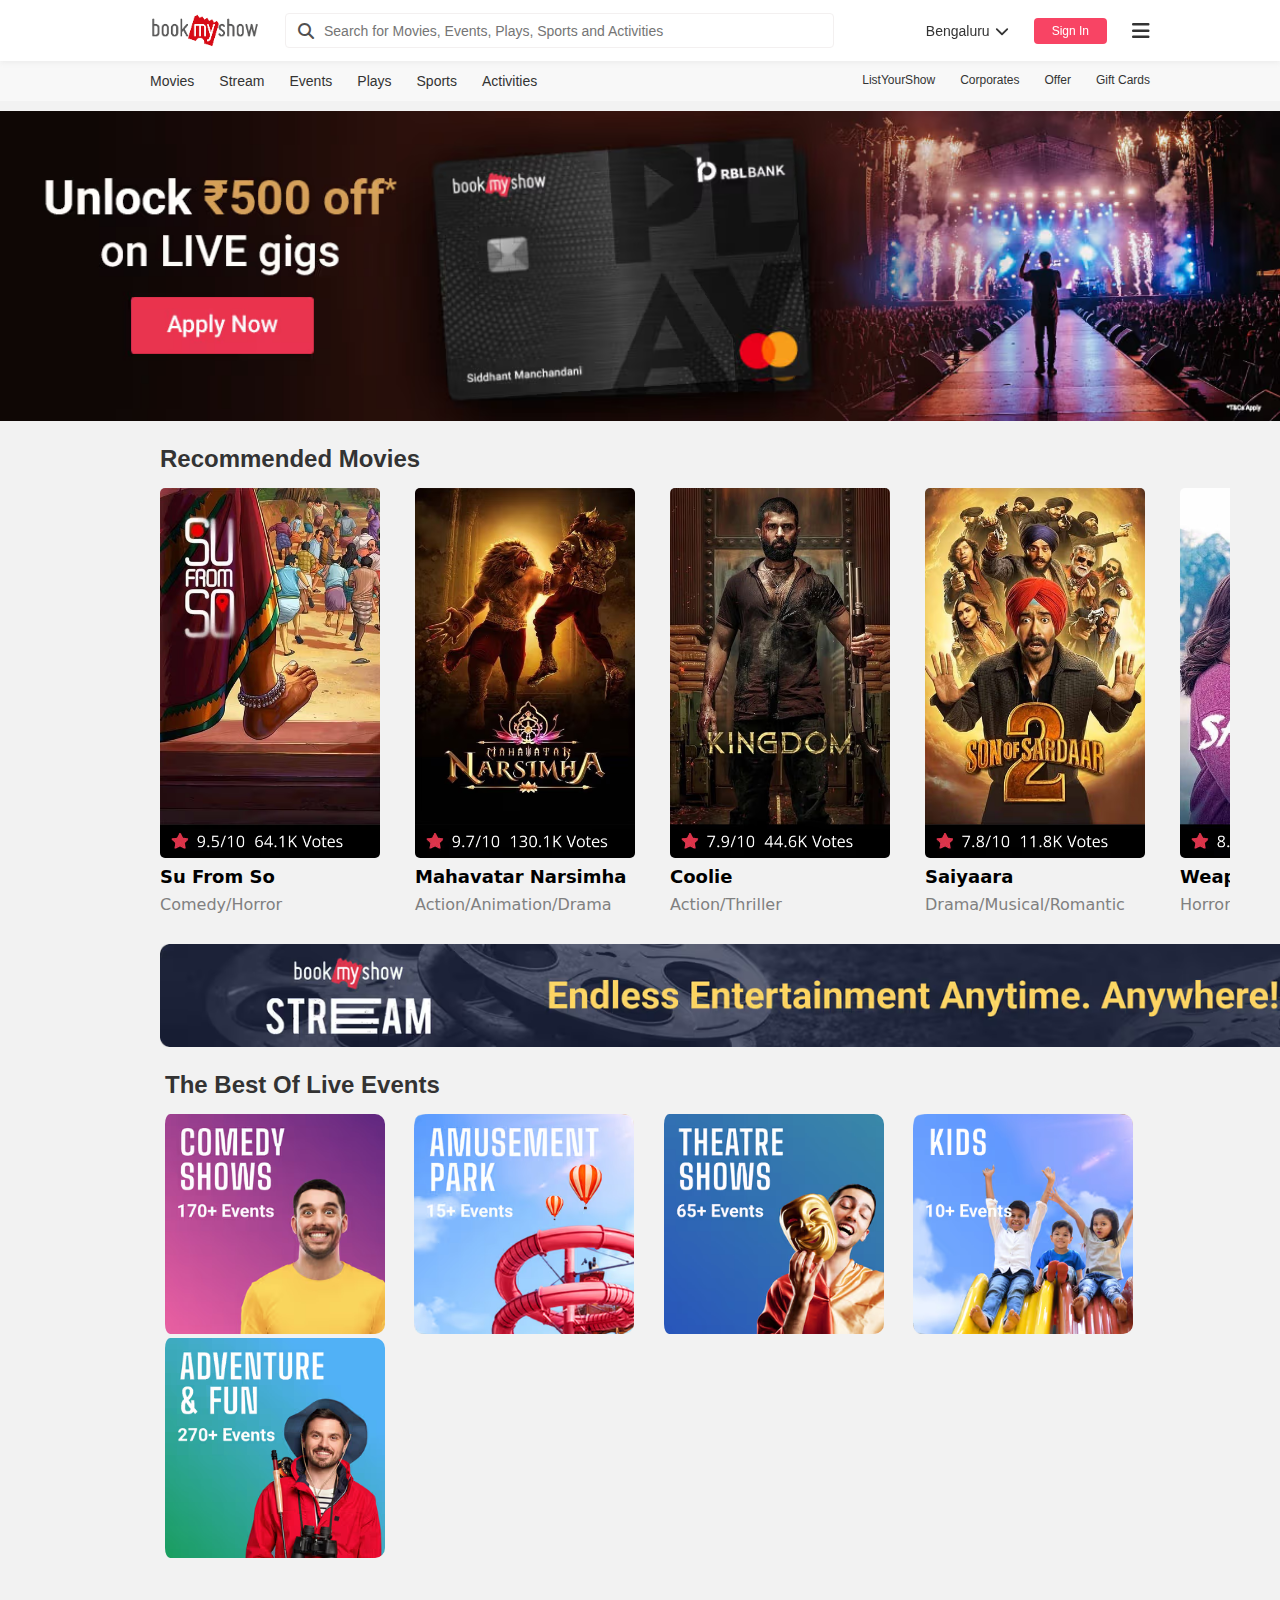
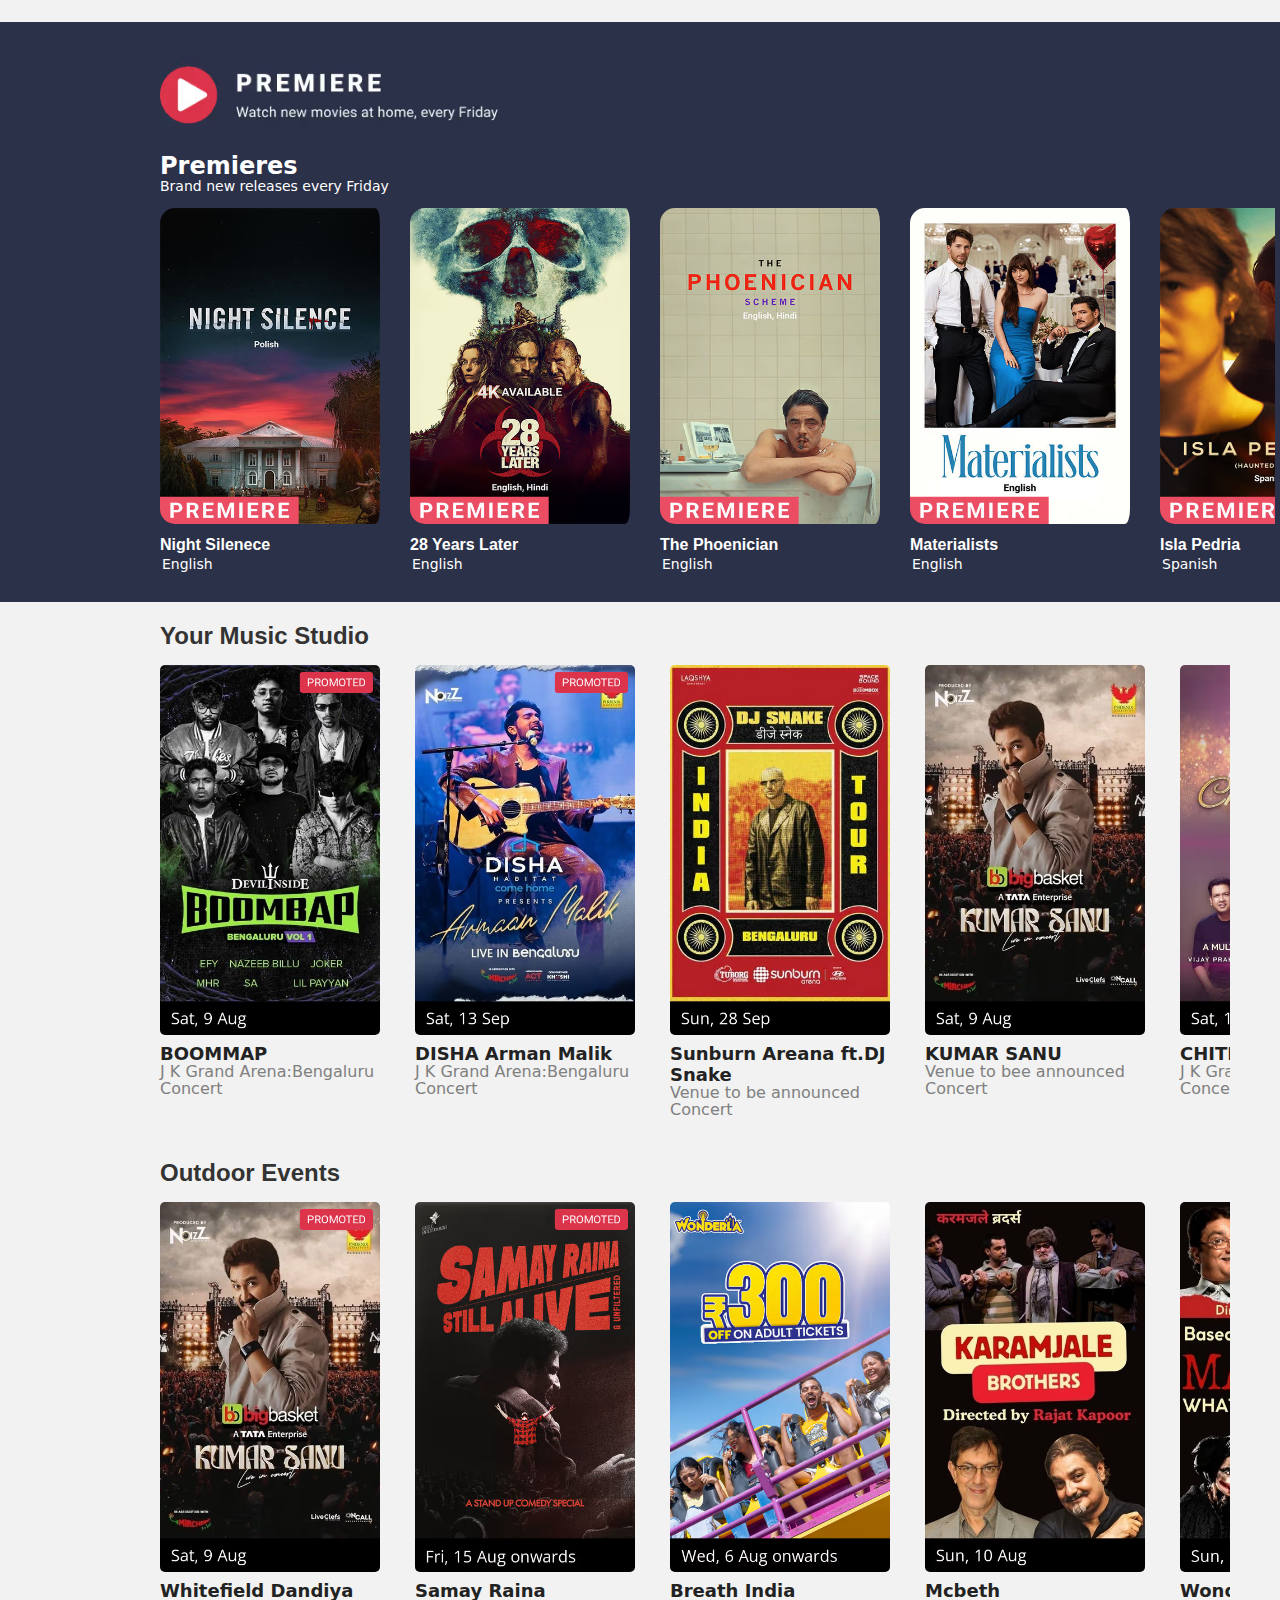
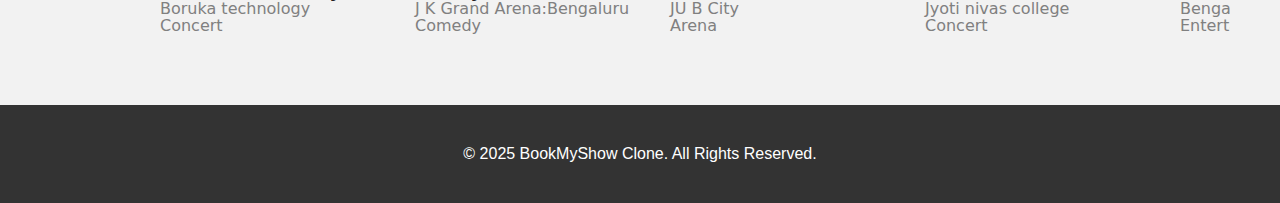
<file: CSS/index.html>
<!DOCTYPE html>
<html lang="en">
<head>
  <meta charset="UTF-8" />
  <meta name="viewport" content="width=device-width, initial-scale=1.0"/>
  <title>BookMyShow</title>
  <link rel="stylesheet" href="style.css" />
  <link rel="stylesheet" href="https://cdnjs.cloudflare.com/ajax/libs/font-awesome/6.4.0/css/all.min.css" />
</head>
<body>

  <nav class="fnav">
    <div class="left">
      <img src="download (1).png" alt="logo" />
      <div class="search-box">
        <i class="fas fa-search"></i>
        <input
          type="text"
          placeholder="Search for Movies, Events, Plays, Sports and Activities"
        />
      </div>
    </div>

    <div class="right">
      <div class="location">
        <p>Bengaluru</p>
        <i class="fas fa-chevron-down"></i>
      </div>
      <button>Sign In</button>
      <i class="fas fa-bars"></i>
    </div>
  </nav>

  <!-- Secondary Navbar -->
  <nav class="sec-nav">
    <div class="s-left">
      <p>Movies</p>
      <p>Stream</p>
      <p>Events</p>
      <p>Plays</p>
      <p>Sports</p>
      <p>Activities</p>
      
    </div>
    <div class="s-right">
      <p>ListYourShow</p>
      <p>Corporates</p>
      <p>Offer</p>
      <p>Gift Cards</p>
    </div>
  </nav>

  <!-- Main Banner -->
  <div class="main">
    <img src="main1.avif" alt="Main Banner">
  </div>

  <!-- Recommended Movies -->
 <div class="container">
  <h2>Recommended Movies</h2>
  <div class="card">
    <div class="cont">
      <img src="rec1.avif" alt="Su From So">
      <h3>Su From So</h3>
      <p>Comedy/Horror</p>
    </div>
    <div class="cont">
      <img src="rec2.avif" alt="Mahavatar Narsimha">
      <h3>Mahavatar Narsimha</h3>
      <p>Action/Animation/Drama</p>
    </div>
    <div class="cont">
      <img src="rec3.avif" alt="Coolie">
      <h3>Coolie</h3>
      <p>Action/Thriller</p>
    </div>
    <div class="cont">
      <img src="rec4.avif" alt="Saiyaara">
      <h3>Saiyaara</h3>
      <p>Drama/Musical/Romantic</p>
    </div>
    <div class="cont">
      <img src="rec5.avif" alt="Weapons">
      <h3>Weapons</h3>
      <p>Horror/Mystery/Thriller</p>
    </div>
  </div>
</div>


  <!-- Banner -->
  <div class="banner">
    <img src="banner.avif" alt="banner">
  </div>

  <!-- Best of Live Events -->
  <div class="Live">
    <h2>The Best Of Live Events</h2>
    <div class="card1">
      <img src="live1.avif" alt="live1" class="img1">
      <img src="live2.avif" alt="live2" class="img1">
      <img src="live3.avif" alt="live3" class="img1">
      <img src="live4.avif" alt="live4" class="img1">
      <img src="live5.avif" alt="live5" class="img1">
    </div>
  </div>

  <!-- Premiere Section -->
  <div class="premiere">
    <img src="premiere.avif" alt="img" class="preimg">
    <h2>Premieres</h2>
    <p>Brand new releases every Friday</p>
    <div class="precard">
      <div class="pre1">
      <img src="pre1.avif" alt="">
      <h3>Night Silenece</h3>
      <p>English</p>
      </div>
      <div class="pre1">
        <img src="pre2.avif" alt="">
      <h3>28 Years Later</h3><p>English</p>
      </div>
      
     <div class="pre1">
       <img src="pre3.avif" alt="">
      <h3>The Phoenician</h3>
      <p>English</p>
     </div>
     
     <div class="pre1">
        <img src="pre4.avif" alt="">
      <h3>Materialists</h3>
      <p>English</p>
     </div>
    <div class="pre1">
      <img src="pre5.avif" alt="">
        <h3>Isla Pedria</h3>
      <p>Spanish</p>
    </div>
      
    </div>
  </div>

 <div class="container">
  <h2>Your Music Studio</h2>
  <div class="card">
    <div class="cont">
      <img src="m1.avif" alt="Su From So">
      <h3 class="mh">BOOMMAP</h3>
      <p class="mp">J K Grand Arena:Bengaluru </p>
      <p class="mp">Concert</p>
    </div>
    <div class="cont">
      <img src="m2.avif" alt="Mahavatar Narsimha">
      <h3 class="mh">DISHA Arman Malik</h3>
      <p class="mp">J K Grand Arena:Bengaluru</p>
      <p class="mp">Concert</p>
    </div>
    <div class="cont">
      <img src="m3.avif" alt="Coolie">
      <h3 class="mh">Sunburn Areana ft.DJ Snake</h3>
      <p class="mp">Venue to be announced</p>
      <p class="mp">Concert</p>
    </div>
    <div class="cont">
      <img src="m4.avif" alt="Saiyaara">
      <h3 class="mh">KUMAR SANU</h3>
      <p class="mp">Venue to bee announced</p>
      <p class="mp">Concert</p>
    </div>
    <div class="cont">
      <img src="m5.avif" alt="Weapons">
      <h3 class="mh">CHITRA 45</h3>
      <p class="mp">J K Grand Arena:Bengaluru</p>
      <p class="mp">Concert</p>
    </div>
  </div>
</div>


  <!-- Outdoor Events -->
  <div class="outdoor">
    <h2>Outdoor Events</h2>
    <div class="card">
       <div class="cont">
         <img src="o1.avif" alt="">
      <h3 class="mh">Whitefield Dandiya</h3>
      <p class="mp">Boruka technology</p>
      <p class="mp">Concert</p>
       </div>
     
       <div class="cont">
        <img src="o2.avif" alt="">
      <h3 class="mh">Samay Raina</h3>
      <p class="mp">J K Grand Arena:Bengaluru </p>
      <p class="mp">Comedy</p>
       </div>
       <div class="cont"><img src="o3.avif" alt="">
      <h3 class="mh">Breath India </h3>
      <p class="mp">JU B City </p>
      <p class="mp">Arena</p></div>
       <div class="cont">
        <img src="o4.avif" alt="">
      <h3 class="mh">Mcbeth</h3>
      <p class="mp">Jyoti nivas college</p>
      <p class="mp">Concert</p>
       </div>
       <div class="cont">
        <img src="o5.avif" alt="">
      <h3 class="mh">Wonderla</h3>
      <p class="mp">Bengauru</p>
      <p class="mp">Entertainment
        
      </p>
       </div> 
    </div>
  </div>

  <!-- Footer -->
  <div class="footer">
    <p>© 2025 BookMyShow Clone. All Rights Reserved.</p>
  </div>

</body>
</html>
</file>
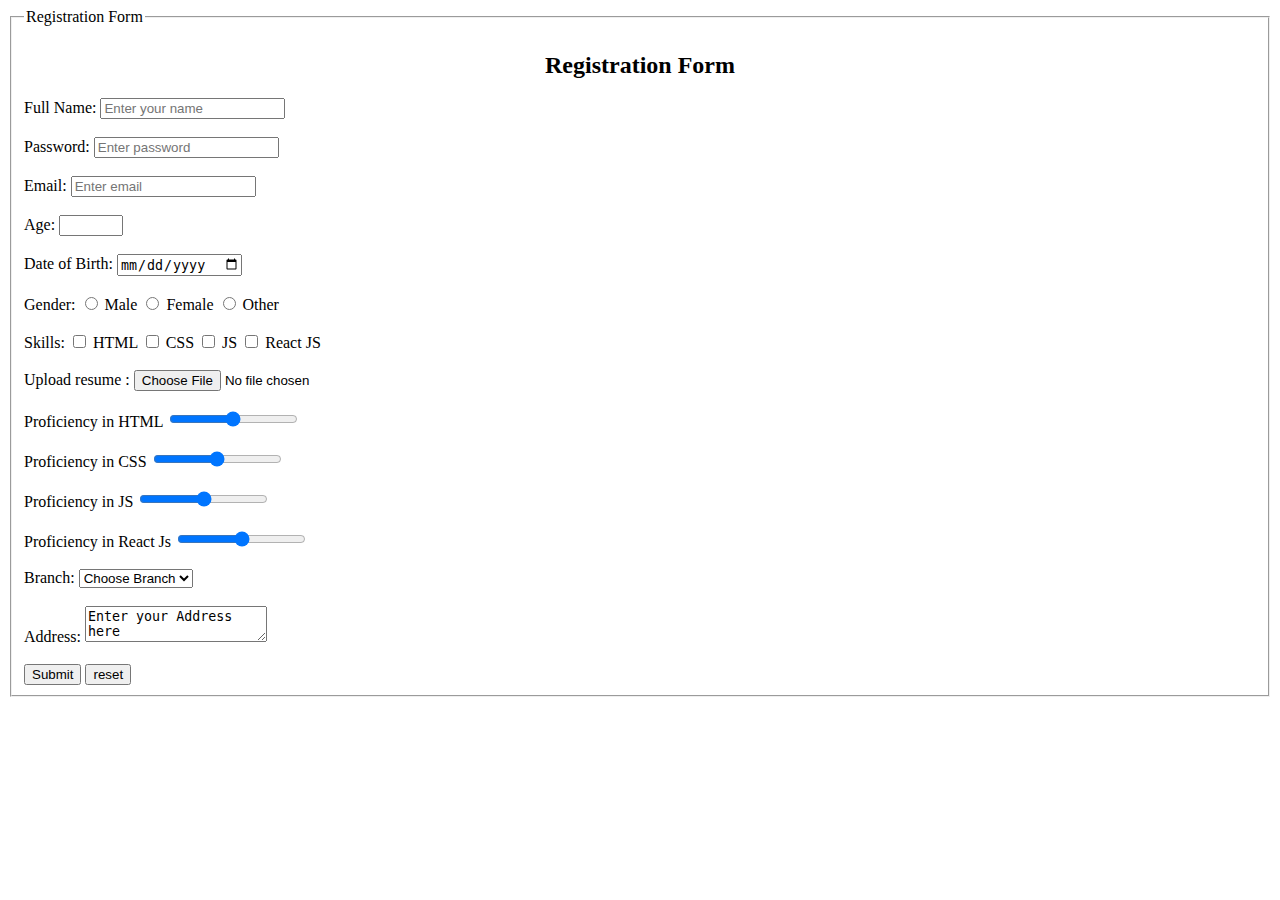
<file: AllForms.html>
<!DOCTYPE html>
<html lang="en">
<head>
    <meta charset="UTF-8">
    <meta name="viewport" content="width=device-width, initial-scale=1.0">
    <title>Registration Form</title>


</head>

  <fieldset>
    <legend>Registration Form</legend>
  <form action="submit_form.php" method="post">
    <center>
  <h2>Registration Form</h2></center>
    <label for="fullname">Full Name:</label>
    <input type="text" id="fullname" name="fullname" placeholder="Enter your name" required><br><br>
    <label for="password">Password:</label>
    <input type="password" id="password" name="password" placeholder="Enter password" required><br><br>
    <label for="email">Email:</label>
    <input type="email" id="email" name="email" placeholder="Enter email" required><br><br>
    <label for="age">Age:</label>
    <input type="number" id="age" name="age" min="1" max="100" required><br><br>
    <label for="dob">Date of Birth:</label>
    <input type="date" id="dob" name="dob" required><br><br>
    <span>Gender:</span>
    
    <input type="radio" id="Gender" name="gbtn">
    <label for="Gender">Male</label>
   
    <input type="radio" id="Gender1" name="gbtn">
     <label for="Gender1">Female</label>
   
    <input type="radio" id="Gender2" name="gbtn"> 
     <label for="Gender2">Other</label>  <br><br>

     <span>Skills:</span>
     <input type="checkbox" id="skill1">
     <label for="skill1">HTML</label>

     <input type="checkbox" id="skill2">
     <label for="skill2">CSS</label>

     <input type="checkbox" id="skill3">
     <label for="skill3">JS</label>

     <input type="checkbox" id="skill4">
     <label for="skill4">React JS</label><br><br>

     <label for="file">Upload resume :</label>
     <input type="file" id="file"><br><br>

     <label>Proficiency in HTML</label>
     <input type="range"><br><br>

     <label>Proficiency in CSS</label>
     <input type="range"><br><br>

     <label>Proficiency in JS</label>
     <input type="range"><br><br>

     <label>Proficiency in React Js</label>
     <input type="range"><br><br>


    <label for="branch">Branch:</label>
    <select>
        <option>Choose Branch</option>
        <option>CS</option>
        <option>IS</option>
        <option>AI&ML</option>
        <option>EC</option>
        <option>MECH</option>
    </select><br><br>

    <label for="add">Address:</label>
    <textarea for="add">Enter your Address here </textarea><br><br>




    <input type="submit" value="Submit">
    <input type="Reset"  value="reset">
  </form>
  </fieldset>

<body>
    
</body>
</html>
</file>
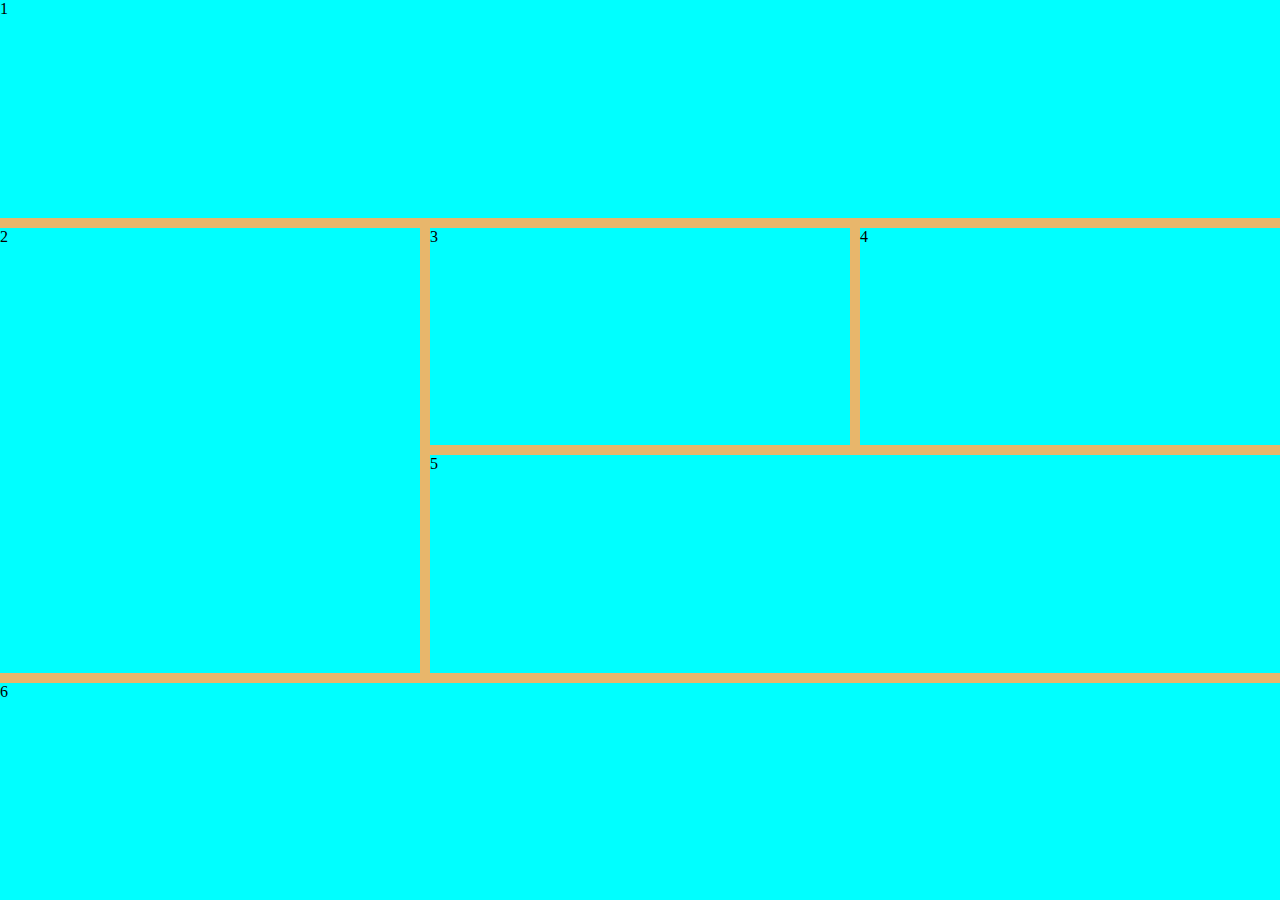
<file: class.html>
<!DOCTYPE html>
<html lang="en">
<head>
    <meta charset="UTF-8">
    <meta name="viewport" content="width=device-width, initial-scale=1.0">
    <title>Document</title>

    <style>
        *{
            margin: 0px;
            padding: 0px; 
            
        

        }

        .container{
            background-color: rgb(232, 182, 107);
            height: 100vh;
            width: 100wh;
            display: grid;
            gap:10px;
            grid-template-rows: repeat(4,1fr);
            grid-template-columns: repeat(3,1fr);
        }
        .box{
            background-color: aqua;
         
        }
        #box1{
            grid-column-start:1;
            grid-column-end: 4;
        }
        #box2{
            grid-row-start:2;
            grid-row-end: 4;

        }
         #box6{
            grid-column-start:1;
            grid-column-end: 4;
        }
        #box5{
            grid-column-start: 2;
            grid-column-end:4 ;
        }
    </style>
</head> 
<body>
    <div class="container">
        <div id="box1" class="box"> 1</div>
        <div id="box2" class="box"> 2</div>
        <div id="box3" class="box"> 3</div>
        <div id="box4" class="box"> 4</div>
        <div id="box5" class="box"> 5</div>
        <div id="box6" class="box"> 6</div>
    </div>
    
</body>
</html>
</file>
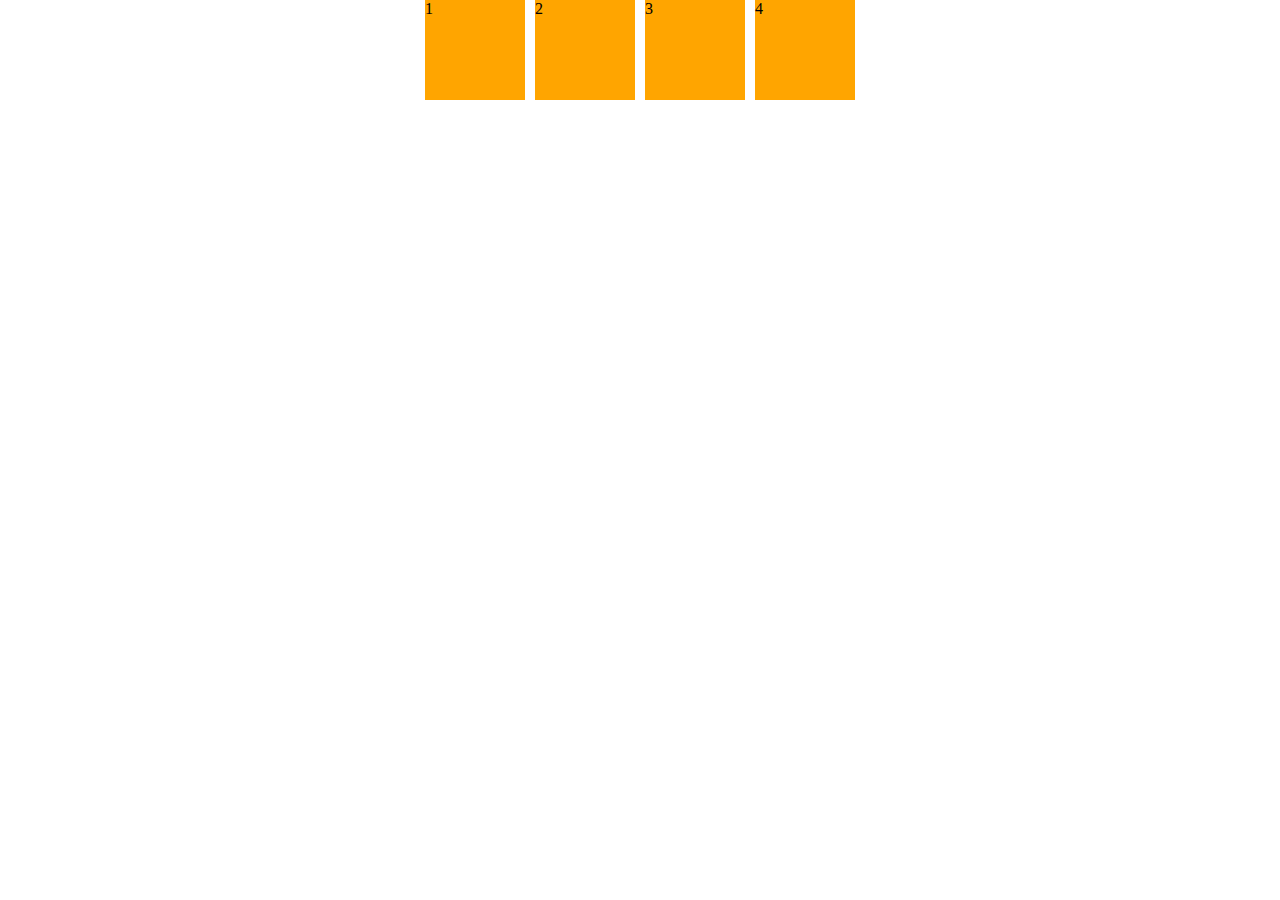
<file: class2.html>
<!DOCTYPE html>
<html lang="en">
<head>
    
    <title>Document</title>

    <style>
        *{
            margin: 0px;
            padding: 0px;
            box-sizing: border-box;
        }
        
        .box{
            height: 100px;
            width: 100px;
            background-color:orange;
           

        }
        .div{
             gap:10px;
            display: flex;
            flex-direction: row;
            justify-content: center;
            align-items: center;
        }

           @media (max-width:300px) {
              .div{
                display:flex;
                flex-direction:column;
              }
            
           }
           
        
    </style>
</head>
<body>
    <div class="div">

        <div id="div1" class="box">1 </div>
        <div id="div2" class="box">2 </div>
        <div id="div3" class="box">3 </div>
        <div id="div4" class="box">4 </div>
        
    </div>
    
</body>
</html>
</file>
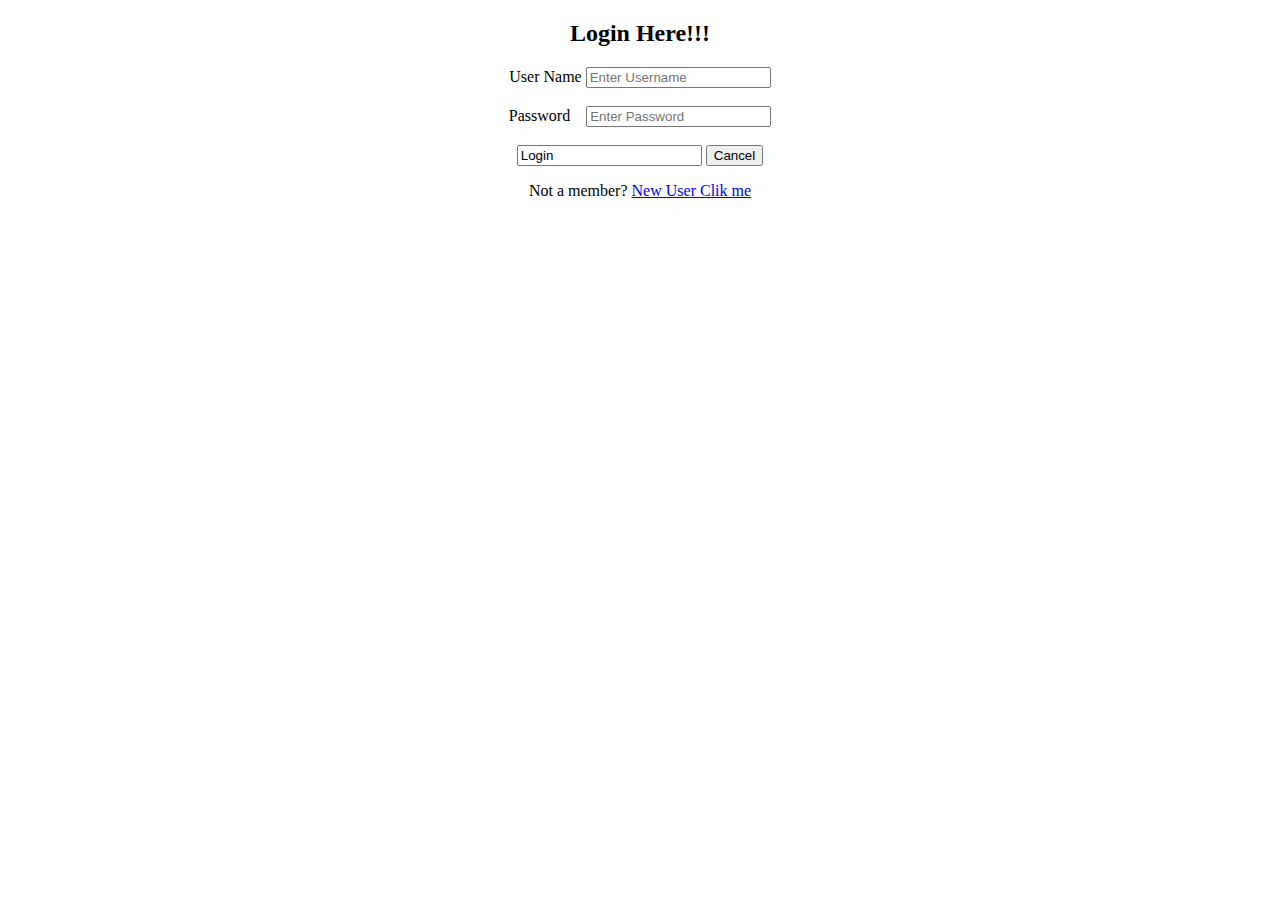
<file: Login.html>
<!DOCTYPE html>
<html lang="en">
<head>
    <meta charset="UTF-8">
    <meta name="viewport" content="width=device-width, initial-scale=1.0">
    <title>Login Form</title>
</head>
<body>

    <form>
      <center> <h2>Login Here!!!</h2></center> 
    <center><label for="uname">User Name</label>
    <input type="text" id="uname" placeholder="Enter Username" required></center><br>

    <center><label for="pword">Password&nbsp;&nbsp;&nbsp;</label>
    <input type="password" id="pword" placeholder="Enter Password" required><br><br>
    <input type="login" value="Login">
    <input type="reset" value="Cancel">
    <p>Not a member? <a href="#">New User Clik me</a></p>
    </center>

    </form>
    
</body>
</html>
</file>
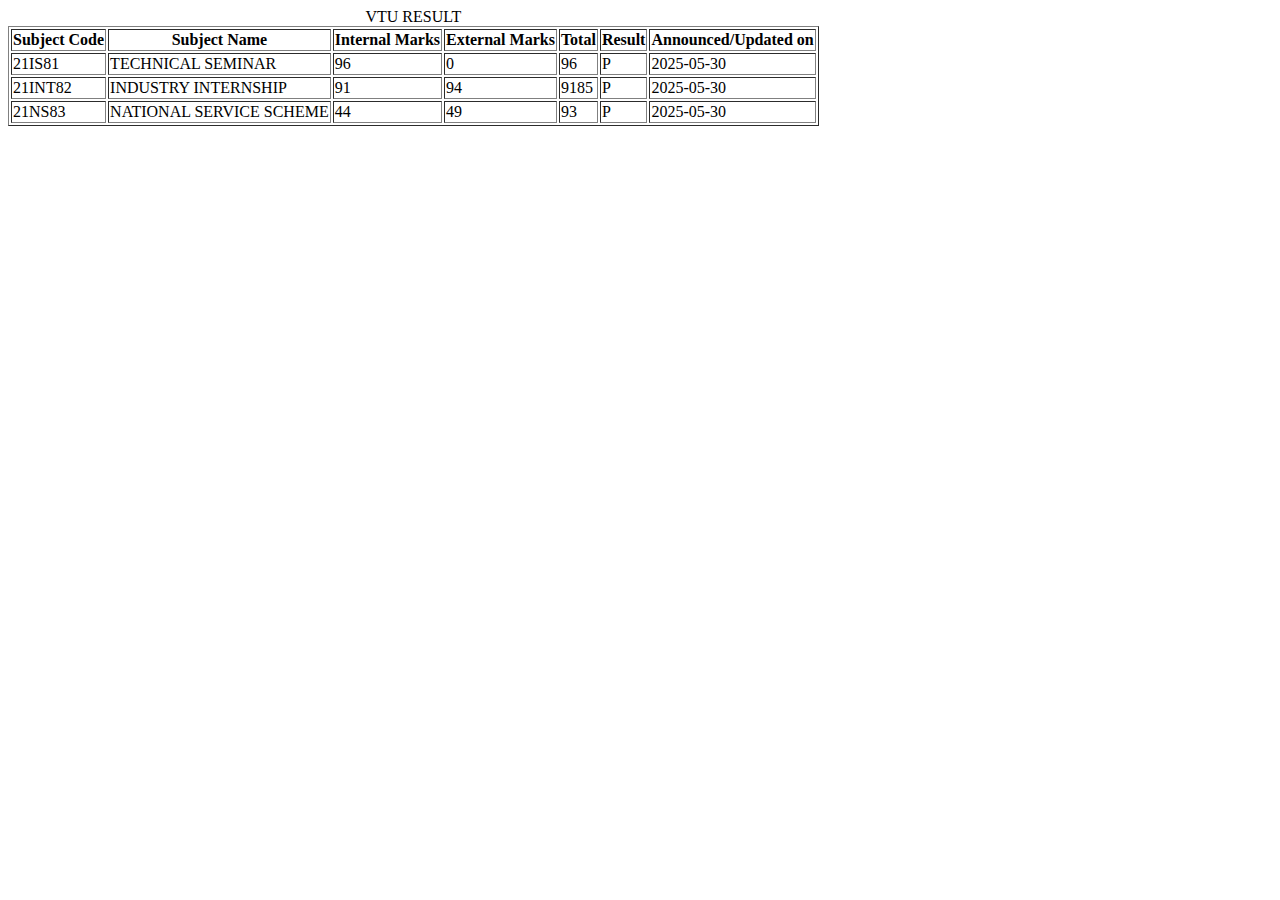
<file: Table.html>
<!DOCTYPE html>
<html>
<head>
<title>Table</title>
</head>

<table border="1">
<caption>VTU RESULT</caption>


<tr>
<th>Subject Code</th>
<th>Subject Name</th>
<th>Internal Marks</th>
<th>External Marks</th>
<th>Total</th>
<th>Result</th>
<th>Announced/Updated on</th>

</tr>

<tr>
<td>21IS81</td>
<td>TECHNICAL SEMINAR</td>
<td>96</td>
<td>0</td>
<td>96</td>
<td>P</td>
<td>2025-05-30</td>


</tr>

<tr>
<td>21INT82</td>
<td>INDUSTRY  INTERNSHIP</td>
<td>91</td>
<td>94</td>
<td>9185</td>
<td>P</td>
<td>2025-05-30</td>


</tr>

<tr>
<td>21NS83</td>
<td>NATIONAL SERVICE SCHEME</td>
<td>44</td>
<td>49</td>
<td>93</td>
<td>P</td>
<td>2025-05-30</td>


</tr>

</table>
<body>
</body>
</html>
</file>
<file: CSS/style.css>
* {
  margin: 0;
  padding: 0;
  box-sizing: border-box;
  font-family: Arial, sans-serif;
}

body {
  background-color: #f2f2f2;
}


.fnav {
  display: flex;
  justify-content: space-between;
  align-items: center;
  padding-left:150px;
  height:64 ;
  width: 1285.6;
  background-color: #ffffff;
  box-shadow: 0 2px 5px rgba(146, 145, 145, 0.1);
  position: sticky;
  top: 0;
  z-index: 1000;

}

.left {
  display: flex;
  align-items: center;
  gap: 25px;
}

.left img {
  width: 110px;
}

.search-box {
  display: flex;
  align-items: center;
  background-color:white;
  padding: 6px 12px;
  border-radius: 4px;
  width: 549px;
  gap: 10px;
  border: 0.1px solid #f3f0f0;
  height: 35.6px;
  font-size:14px Roboto;
  font-style:sans-serif ;
  color: #999999;
}

.search-box i {
  color:#515050;
}



.search-box input {
  border: none;
  outline: none;
  background: none;
  width: 100%;
  font-size: 14px;
}

.right {
  display: flex;
  align-items: center;
  gap: 25px;
}

.location {
  display: flex;
  align-items: center;
  gap: 5px;
  font-size: 14px;
  color: #333;
  cursor: pointer;
}

.right button {
  background-color: rgb(248, 68, 100);
  border: none;
  color: white;
  padding: 6px 18px;
  border-radius: 4px;
  font-size: 14px;
  cursor: pointer;
  height: 25;
  width: 65;
  font: 12px Roboto,sans-serif;
}

.right i.fas.fa-bars {
  font-size: 20px;
  color: #333;
  cursor: pointer;
  padding-right: 130px;
  height: 16;
  width: 24;

}


.sec-nav {
  display: flex;
  justify-content: space-between;
  padding: 12px 50px;
  background-color: #f8f8f8;
  font:14px Roboto,sans-serif;
  padding-left:150px;
  padding-right: 130px;
}

.sec-nav .s-left {
  display: flex;
  gap: 25px;
  font:14px Roboto,sans-serif;
}

.sec-nav .s-right {
  display: flex;
  gap: 25px;
  font:12px Roboto,sans-serif;
}

.sec-nav p {
  cursor: pointer;
  color: #333;
}


.main img {
  width: 100%;
  height: auto;
  margin-top: 10px;
}


.container,
.MusicStudio,
.outdoor {
  padding: 20px 50px;
}

.container h2,
.outdoor h2 {
  margin-bottom: 15px;
  color: #333;
  padding-left:110px;
}

.premiere h2 {
  margin-bottom:-2px;
  color:#fff;
  padding-left:110px;
  font-size:24px ;
  font-family:system-ui, -apple-system, BlinkMacSystemFont, 'Segoe UI', Roboto, Oxygen, Ubuntu, Cantarell, 'Open Sans', 'Helvetica Neue', sans-serif;
}
.premiere p {

  margin-bottom: 14px;
  color:white;
  padding-left:110px;
  font-size: 14px ;
  font-family:system-ui, -apple-system, BlinkMacSystemFont, 'Segoe UI', Roboto, Oxygen, Ubuntu, Cantarell, 'Open Sans', 'Helvetica Neue', sans-serif;
}


.premiere {
  padding: 20px 50px;
  background-color: #2B3148;
  gap:20px;
  padding-right: 5px;
  
}
.precard img{
  gap: 20px;
  height: 316px;
  width:230px;
  padding-right: 10px;
  border-radius: 15px;
 

}

.preimg{
  margin-left: 100px;
  padding-left: 10px;
width: 1285.6px;

  

}
.precard{
  display: flex;
  gap: 20px;
  overflow-x: auto;
  padding-bottom: 10px;
  padding-left: 110px;
  
 
}
.pre1 h3{
    font-size: 16px;
  margin: 8px 0 2px 0;
  font-weight: 600;
  color:#fff;
  text-align: left;
}
.pre1 p{
  font-size: 14px;
   color:#fff;
  margin: 0;
  text-align: left;
  padding-left:2px;
}  




.card {
  display: flex;
  gap: 20px;
  overflow-x: auto;
  padding-bottom: 10px;
  padding-left: 110px;
}

.card div {
  display: flex;
  flex-direction: column;
  align-items: flex-start;
  width: 220px;
  margin-right: 15px;
}

.card img {
  width: 220px;
  height: 370px;
  border-radius: 5px;
  object-fit: cover;
  transition: transform 0.3s ease;
}

.card img:hover {
  transform: scale(1.03);
}

.card h3 {
  font-size: 18px;
  
  font-weight: 600;
    font-family:system-ui, -apple-system, BlinkMacSystemFont, 'Segoe UI', Roboto, Oxygen, Ubuntu, Cantarell, 'Open Sans', 'Helvetica Neue', sans-serif;
}

.card p {
  font-size: 16px;
  color: gray;
 
  font-family:system-ui, -apple-system, BlinkMacSystemFont, 'Segoe UI', Roboto, Oxygen, Ubuntu, Cantarell, 'Open Sans', 'Helvetica Neue', sans-serif;
}
.banner{
  display: block;
  padding-right:130px;
  padding-left:160px;

}
.banner img{
 width:1235px;

}
.Live {
  padding: 20px 50px;
  padding-left: 160px;
  gap: 20px;
  overflow-x: auto;
  object-fit: cover;
  transition: transform 0.3s ease;
  padding-bottom:60px;
  
}

.Live h2 {
  margin-bottom: 15px;
  color: #333;
  padding-left:5px;
}



.img1{

  height: 220px;
  width: 220x;
  padding-left:5px;
  margin-right: 20px;
   border-radius: 10px;
}

.mh  {
  /* margin-bottom:-2px; */
  margin-bottom: -10px;
  color:#222222;
  font-size:24px ;
  font-family:system-ui, -apple-system, BlinkMacSystemFont, 'Segoe UI', Roboto, Oxygen, Ubuntu, Cantarell, 'Open Sans', 'Helvetica Neue', sans-serif;
}
.mp  {

   margin-bottom: -10px;
  color:grey;
  font-size: 18px ;
  font-family:system-ui, -apple-system, BlinkMacSystemFont, 'Segoe UI', Roboto, Oxygen, Ubuntu, Cantarell, 'Open Sans', 'Helvetica Neue', sans-serif;
}


.footer {
  margin-top: 50px;
  padding: 40px;
  background-color: #333;
  color: white;
  text-align: center;
}

.movie-card {
  width: 200px; 
  border-radius: 10px;
  overflow: hidden;
  background: #fff;
  display: flex;
  gap:20px;

  
}

.movie-card img {
  width: 100%;
  height: 300px; 
  object-fit: cover;
  border-radius: 10px 10px 0 0;

 

}
.cont{
  gap:8px;

}


.rating {
  background: #000;
  color: #fff;
  font-size: 14px;
  padding: 4px 8px;
  display: flex;
  align-items: center;
  gap: 4px;
}


.star {
  color: #e63946;
}

/* Movie title & genre */
.movie-info {
  padding: 6px 0;
  font:18px Roboto;
}

.movie-info h3 {
  font-size: 16px;
  margin: 4px 0 0;
  color: #000;
}

.movie-info p {
  font-size: 14px;
  color: gray;
  margin: 2px 0 0;
}
</file>
